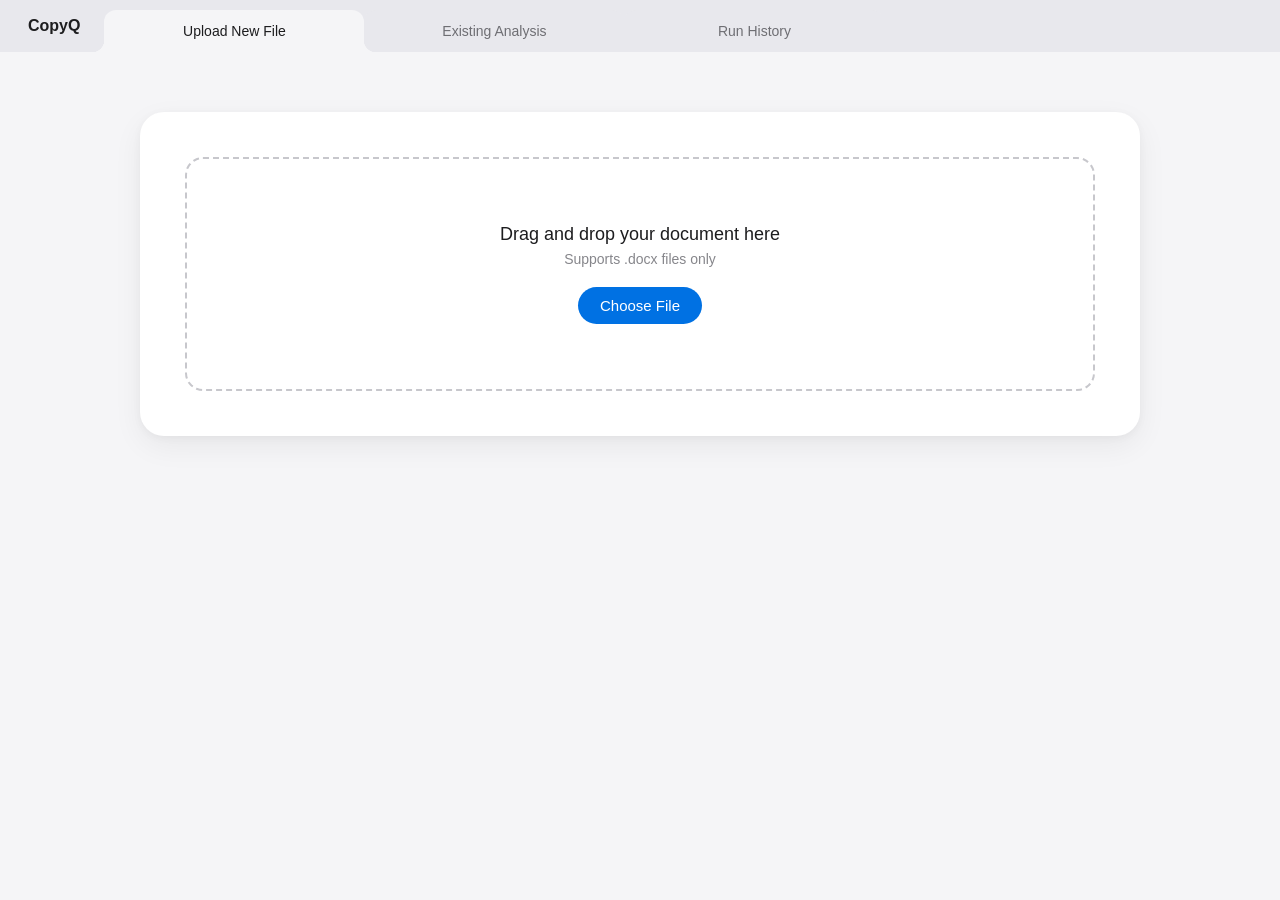
<file: ui/index.html>
<!DOCTYPE html>
<html lang="en">

<head>
    <meta charset="UTF-8">
    <meta name="viewport" content="width=device-width, initial-scale=1.0">

    <title>CopyQ</title>

    <link rel="stylesheet" href="style.css">

</head>


<body>

    <!-- ========================= -->
    <!-- HEADER -->
    <!-- ========================= -->

    <div class="header">

        <span class="header-title">
            CopyQ
        </span>

        <span
            class="dashboard-filename"
            id="dashboardFilename"
            hidden>
        </span>

        <button
            type="button"
            class="timeline-button header-timeline-button"
            id="viewTimeline"
            hidden>
            View Summary
        </button>

        <button
            type="button"
            class="timeline-button"
            id="exportFullAnalysis"
            hidden>
            Export Full Analysis
        </button>

        <div class="analysis-tabs">

            <button
                type="button"
                class="analysis-tab active"
                id="new-analysis-tab">

                Upload New File

            </button>

            <button
                type="button"
                class="analysis-tab"
                id="existing-analysis-tab">

                Existing Analysis

            </button>

            <button
                type="button"
                class="analysis-tab"
                id="temp-workspace-tab">
                Run History
            </button>

        </div>

    </div>


    <!-- ========================= -->
    <!-- MAIN CONTENT -->
    <!-- ========================= -->

    <div class="main-container">


        <!-- ========================= -->
        <!-- UPLOAD VIEW -->
        <!-- ========================= -->

        <section id="new-analysis-panel">

            <div class="upload-card">

                <!-- Initial upload box -->

                <div class="upload-box" id="uploadBox">

                    <div class="upload-text">
                        Drag and drop your document here
                    </div>

                    <div class="upload-subtext">
                        Supports .docx files only
                    </div>

                    <button
                        type="button"
                        id="chooseFile"
                        class="upload-btn">

                        Choose File

                    </button>

                </div>


                <!-- Actual file input -->

                <input
                    type="file"
                    id="fileInput"
                    accept=".docx">


                <!-- ========================= -->
                <!-- FILE SELECTED VIEW -->
                <!-- ========================= -->

                <div id="selectedFileView" hidden>

                    <h1 class="selected-title">
                        Uploaded file
                    </h1>

                    <div class="file-summary">

                        <div class="document-icon">
                            📄
                        </div>

                        <div class="file-details">

                            <div
                                class="file-name"
                                id="fileName">
                            </div>

                            <div
                                class="file-size"
                                id="fileSize">
                            </div>

                        </div>

                    </div>


                    <div class="file-footer">

                        <p
                            class="file-status"
                            id="fileStatus">

                            ✓ File selected successfully

                        </p>


                        <div class="file-actions">

                            <button
                                type="button"
                                class="upload-btn secondary-btn"
                                id="replaceFile">

                                Replace File

                            </button>


                            <button
                                type="button"
                                class="upload-btn"
                                id="startAnalysis">

                                Start Analysis

                            </button>

                        </div>

                    </div>

                </div>


                <p
                    id="uploadMessage"
                    class="upload-message"
                    hidden>
                </p>

            </div>

        </section>


        <!-- ========================= -->
        <!-- ANALYSIS VIEW -->
        <!-- ========================= -->

        <section
            id="analysisDashboard"
            class="analysis-dashboard"
            hidden>


            <button
                type="button"
                class="dashboard-back"
                id="backToUpload">

                ← Back to upload

            </button>


            <p id="analysisActionStatus" role="status" aria-live="polite"></p>

            <div class="dashboard-frame">

                <div class="dashboard-columns">


                    <!-- ========================= -->
                    <!-- DOCUMENT CONTENT -->
                    <!-- ========================= -->

                    <section
                        class="dashboard-pane document-pane">

                        <!-- Actual document content will appear here -->

                        <article
                            class="document-content"
                            id="documentContent">

                            <p>
                                Your document content will appear here.
                            </p>

                        </article>

                    </section>


                    <!-- ========================= -->
                    <!-- WRITING STYLE -->
                    <!-- ========================= -->

                    <section
                        class="dashboard-pane">

                        <div class="paragraph-tabs" role="tablist" aria-label="Paragraph details">
                            <button type="button" id="metadataTab" role="tab" aria-selected="true" aria-controls="paragraphMetadata">Metadata</button>
                            <button type="button" id="writingTab" role="tab" aria-selected="false" aria-controls="writingStyle" tabindex="-1">Text Statistics</button>
                        </div>
                        <p class="paragraph-selection" id="paragraphSelection" aria-live="polite">Select a highlighted paragraph to view its details.</p>
                        <div id="paragraphMetadata" role="tabpanel" aria-labelledby="metadataTab" tabindex="0">
                            <p class="paragraph-hint">Paragraph metadata will appear here.</p>
                        </div>
                        <div id="writingStyle" class="analysis-result" role="tabpanel" aria-labelledby="writingTab" tabindex="0" hidden>
                            Select a highlighted paragraph to view its text statistics.
                        </div>

                    </section>


                </div>

            </div>

        </section>


        <!-- ========================= -->
        <!-- EXISTING ANALYSIS -->
        <!-- ========================= -->

        <section
            id="existing-analysis-panel"
            class="tab-panel"
            hidden>

            <div class="upload-card">

                <p class="subtitle">
                    Saved analyses are stored locally and can be reopened after restarting the app.
                </p>

                <div id="analysisHistory" class="analysis-history" aria-live="polite"></div>
                <p id="analysisHistoryStatus" class="upload-message" role="status" hidden></p>

            </div>

        </section>

        <section
            id="temp-workspace-panel"
            class="tab-panel"
            hidden>

            <div class="upload-card">

                <p class="subtitle">
                    Review recent analysis runs. Deleting a run frees up its temporary files without affecting your saved analysis history.
                </p>

                <div id="tempWorkspaceList" class="analysis-history" aria-live="polite"></div>
                <p id="tempWorkspaceStatus" class="upload-message" role="status" hidden></p>

            </div>

        </section>


    </div>


    <!-- ========================= -->
    <!-- JAVASCRIPT -->
    <!-- ========================= -->

    <dialog class="timeline-dialog" id="timelineDialog" aria-labelledby="timelineTitle" aria-describedby="timelineDescription">
        <div class="timeline-modal-header">
            <div>
                <h2 id="timelineTitle">Document Analysis</h2>
                <p class="timeline-filename" id="timelineFilename"></p>
                <p class="timeline-sha256" id="timelineSha256"></p>
            </div>
            <button type="button" class="timeline-close" id="closeTimeline" aria-label="Close document summary" autofocus>&times;</button>
        </div>

        <div class="timeline-modal-body">
            <p class="timeline-description" id="timelineDescription">Available document dates and RSID-associated text groups. Paragraph playback follows document order, not the actual writing chronology. RSIDs do not prove authorship or misconduct.</p>

            <section aria-labelledby="documentSummaryTitle">
                <h2 id="documentSummaryTitle">Document summary</h2>
                <div id="documentSummary" aria-live="polite"></div>
                <p class="paragraph-hint" id="documentChecks"></p>
                <h3>Descriptive document observations</h3>
                <div id="documentIndicators" aria-live="polite"></div>
                <h3>Largest RSID-associated text groups</h3>
                <div id="sessionRankings"></div>
                <p class="paragraph-hint">Groups use text-run RSIDs. Root indicates a match with the recorded root identifier. These labels do not identify authors, prove pasted content, or establish chronology.</p>
            </section>

            <section aria-labelledby="documentTimelineTitle">
                <div class="timeline-section-heading">
                    <h3 id="documentTimelineTitle">Document Timeline</h3>
                </div>
                <div class="paragraph-tabs timeline-view-tabs" role="tablist" aria-label="Document history view">
                    <button type="button" id="eventsTab" role="tab" aria-selected="true" aria-controls="timelineEvents">Recorded dates</button>
                    <button type="button" id="sessionsTab" role="tab" aria-selected="false" aria-controls="editingSessions" tabindex="-1">RSID / player</button>
                </div>
                <div id="timelineEvents" role="tabpanel" aria-labelledby="eventsTab" tabindex="0">
                    <p class="paragraph-hint">Analyse a document to view available dates.</p>
                </div>
                <div id="editingSessions" role="tabpanel" aria-labelledby="sessionsTab" tabindex="0" hidden>
                    <p class="paragraph-hint">Analyse a document to view available RSID groups.</p>
                </div>
            </section>

        </div>
    </dialog>

    <script src="script.js"></script>

</body>

</html>
</file>
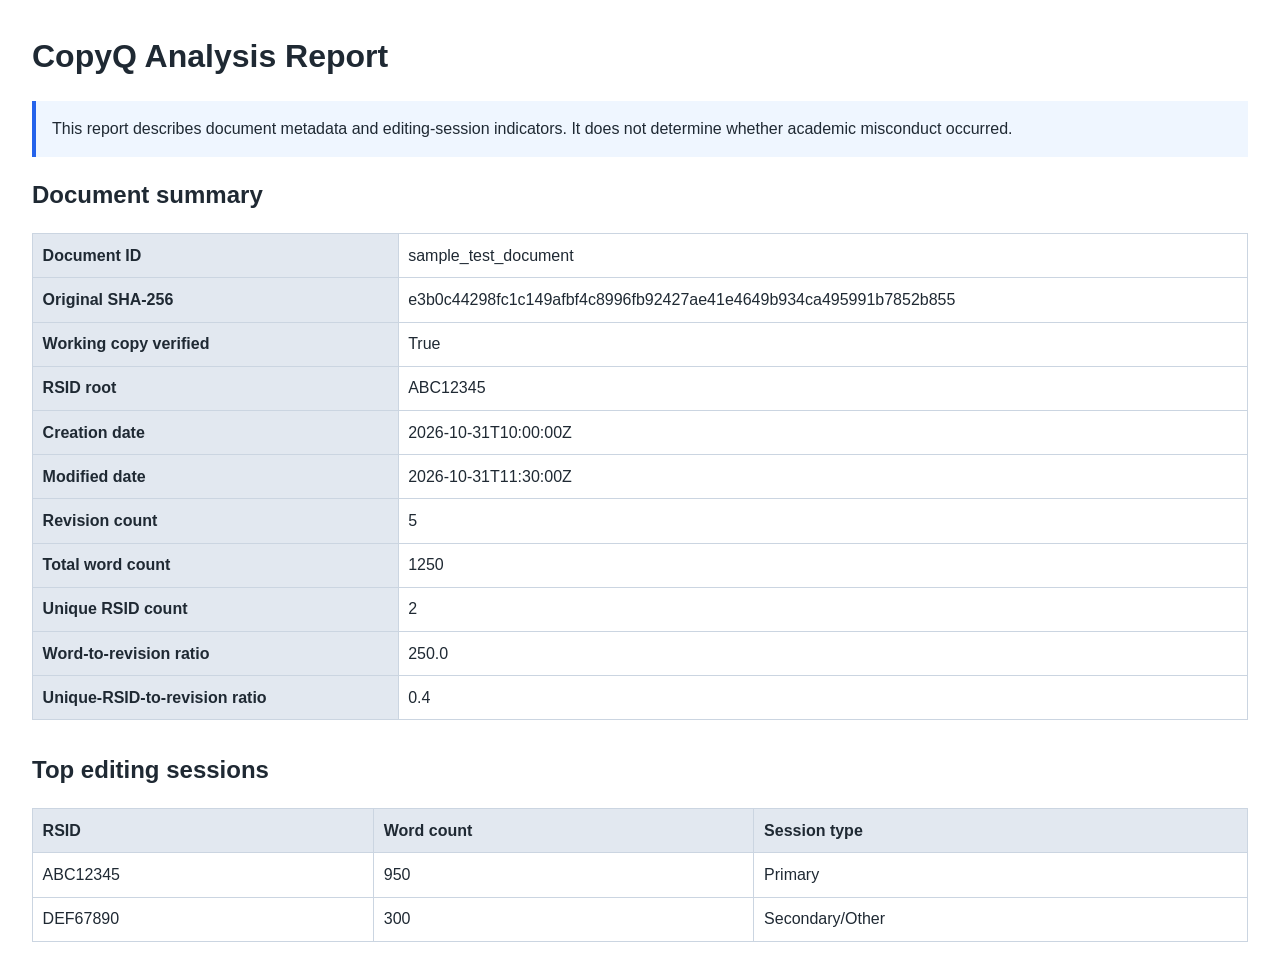
<file: storage/temp_workspace/standalone_test_report.html>
<!DOCTYPE html>
<html lang="en">
<head>
  <meta charset="utf-8">
  <title>CopyQ Analysis Report</title>
  <style>
    body {
      font-family: Arial, sans-serif;
      line-height: 1.5;
      margin: 2rem;
      color: #1f2933;
    }
    table {
      border-collapse: collapse;
      width: 100%;
      margin-bottom: 2rem;
    }
    th, td {
      border: 1px solid #cbd5e1;
      padding: 0.6rem;
      text-align: left;
    }
    th {
      background: #e2e8f0;
    }
    .notice {
      background: #eff6ff;
      border-left: 4px solid #2563eb;
      padding: 1rem;
    }
  </style>
</head>
<body>
  <h1>CopyQ Analysis Report</h1>

  <p class="notice">
    This report describes document metadata and editing-session indicators.
    It does not determine whether academic misconduct occurred.
  </p>

  <h2>Document summary</h2>
  <table>
    <tr><th>Document ID</th><td>sample_test_document</td></tr>
<tr><th>Original SHA-256</th><td>e3b0c44298fc1c149afbf4c8996fb92427ae41e4649b934ca495991b7852b855</td></tr>
<tr><th>Working copy verified</th><td>True</td></tr>
<tr><th>RSID root</th><td>ABC12345</td></tr>
<tr><th>Creation date</th><td>2026-10-31T10:00:00Z</td></tr>
<tr><th>Modified date</th><td>2026-10-31T11:30:00Z</td></tr>
<tr><th>Revision count</th><td>5</td></tr>
<tr><th>Total word count</th><td>1250</td></tr>
<tr><th>Unique RSID count</th><td>2</td></tr>
<tr><th>Word-to-revision ratio</th><td>250.0</td></tr>
<tr><th>Unique-RSID-to-revision ratio</th><td>0.4</td></tr>
  </table>

  <h2>Top editing sessions</h2>
  <table>
    <thead>
      <tr>
        <th>RSID</th>
        <th>Word count</th>
        <th>Session type</th>
      </tr>
    </thead>
    <tbody>
      <tr><td>ABC12345</td><td>950</td><td>Primary</td></tr>
<tr><td>DEF67890</td><td>300</td><td>Secondary/Other</td></tr>
    </tbody>
  </table>
</body>
</html>
</file>
<file: ui/style.css>
:root {
    --content-background: #f5f5f7;
    --header-background: #e8e8ed;
}

/* Document analysis popup */
body:has(.timeline-dialog[open]) {
    overflow: hidden;
}

.timeline-dialog {
    width: min(680px, calc(100% - 32px));
    position: fixed;
    inset: 0;
    margin: auto;
    height: min(820px, calc(100dvh - 48px));
    max-height: calc(100dvh - 48px);
    box-sizing: border-box;
    padding: 0;
    border: 1px solid #e5e5ea;
    border-radius: 24px;
    background: #fff;
    color: #1d1d1f;
    box-shadow: 0 24px 80px rgba(0, 0, 0, 0.2);
    overflow: hidden;
}

.timeline-dialog[open] {
    display: flex;
    flex-direction: column;
}

.timeline-dialog::backdrop {
    background: rgba(29, 29, 31, 0.36);
}

.timeline-modal-header {
    display: flex;
    flex-shrink: 0;
    align-items: flex-start;
    justify-content: space-between;
    gap: 20px;
    padding: 28px 32px 22px;
    border-bottom: 1px solid #e5e5ea;
    background: var(--content-background);
}

.timeline-modal-header h2 {
    margin: 0;
    font-size: 24px;
    font-weight: 600;
    letter-spacing: -0.5px;
}

.timeline-filename {
    margin: 8px 0 0;
    color: #6e6e73;
    font-size: 14px;
    overflow-wrap: anywhere;
}

.timeline-modal-header > div { min-width: 0; }

.timeline-sha256 {
    margin: 6px 0 0;
    font-size: 11px;
    color: #6e6e73;
    overflow-wrap: anywhere;
}

#documentSummary .paragraph-facts {
    display: grid;
    grid-template-columns: minmax(0, 1fr);
    column-gap: 24px;
}

.timeline-close {
    display: grid;
    place-items: center;
    flex-shrink: 0;
    width: 32px;
    height: 32px;
    padding: 0;
    border: 0;
    background: transparent;
    color: #6e6e73;
    font: inherit;
    font-size: 24px;
    cursor: pointer;
}

.timeline-close:hover { color: #1d1d1f; }

.timeline-close:focus-visible,
.timeline-button:focus-visible {
    outline: 3px solid #99c9ff;
    outline-offset: 3px;
}

.timeline-modal-body {
    flex: 1;
    min-height: 0;
    padding: 24px 32px 32px;
    overflow-y: auto;
    scrollbar-gutter: stable;
    overscroll-behavior: contain;
    scrollbar-width: thin;
}

.timeline-description {
    margin: 0 0 24px;
    color: #6e6e73;
    font-size: 14px;
    line-height: 1.6;
}

.document-metadata {
    display: grid;
    grid-template-columns: repeat(2, minmax(0, 1fr));
    gap: 28px 32px;
    margin: 0;
    padding: 24px;
    border-radius: 16px;
    background: var(--content-background);
}

.document-metadata dt { color: #6e6e73; font-size: 14px; }
.document-metadata dd { margin: 8px 0 0; font-size: 17px; font-weight: 600; }
.timeline-section-title { margin: 30px 0 24px; font-size: 19px; font-weight: 600; }

.document-timeline {
    margin: 20px 0 8px 8px;
    padding: 0 0 0 24px;
    border-left: 2px solid #1d1d1f;
    list-style: none;
}

.document-timeline li {
    position: relative;
    padding: 0 0 clamp(24px, 5dvh, 40px);
}

.document-timeline li::before {
    content: "";
    position: absolute;
    left: -30px;
    top: 7px;
    width: 10px;
    height: 10px;
    border-radius: 50%;
    background: #1d1d1f;
}

.document-timeline time { font-size: 16px; font-weight: 600; overflow-wrap: anywhere; }
.document-timeline p { margin: 12px 0 0; font-size: 14px; line-height: 1.5; }
.document-timeline .timeline-author { margin-top: 6px; color: #6e6e73; overflow-wrap: anywhere; }
.document-timeline li:last-child { padding-bottom: 20px; }

@media (max-height: 600px) {
    .timeline-dialog {
        height: calc(100dvh - 24px);
        max-height: calc(100dvh - 24px);
    }
    .timeline-modal-header { padding: 16px 24px; }
    .timeline-modal-body { padding: 16px 24px 24px; }
}

@media (max-width: 480px) {
    .timeline-modal-header { padding: 22px 20px 18px; }
    .timeline-modal-body { padding: 20px; }
    .document-metadata { padding: 18px; gap: 24px 16px; }
    .timeline-modal-header h2 { font-size: 22px; }
}

body {
    margin: 0;
    font-family: -apple-system, BlinkMacSystemFont, "Segoe UI",
        Roboto, Helvetica, Arial, sans-serif;

    background-color: var(--content-background);
    color: #1d1d1f;
}

/* Header */
.header {
    min-height: 52px;
    background-color: var(--header-background);
    display: flex;
    align-items: center;
    gap: 24px;
    padding: 0 28px;
    font-size: 16px;
    font-weight: 600;
}

.header-title {
    flex-shrink: 0;
}

/* Main page area */
.main-container {
    width: 90%;
    max-width: 1000px;

    margin: 60px auto;

    text-align: center;
}

.page-title {
    font-size: 34px;
    font-weight: 600;

    margin-bottom: 10px;
}

.subtitle {
    font-size: 17px;
    color: #6e6e73;

    margin-bottom: 35px;
}

/* Upload card */
.upload-card {
    background-color: white;

    padding: 45px;

    border-radius: 24px;

    box-shadow:
        0 2px 8px rgba(0, 0, 0, 0.04),
        0 10px 30px rgba(0, 0, 0, 0.06);
}

/* Drag and drop area */
.upload-box {
    height: 230px;

    border: 2px dashed #c7c7cc;

    border-radius: 18px;

    display: flex;
    flex-direction: column;
    justify-content: center;
    align-items: center;

    transition: 0.2s ease;
}

/* Hover effect */
.upload-box:hover {
    border-color: #0071e3;
    background-color: #fafafa;
}

.upload-icon {
    font-size: 42px;
    margin-bottom: 18px;
}

.upload-text {
    font-size: 18px;
    font-weight: 500;

    margin-bottom: 6px;
}

.upload-subtext {
    font-size: 14px;

    color: #86868b;

    margin-bottom: 20px;
}

/* Apple-style blue button */
.upload-btn {
    display: inline-block;

    background-color: #0071e3;
    color: white;

    padding: 10px 22px;

    border-radius: 980px;

    font-size: 15px;
    font-weight: 500;

    cursor: pointer;

    transition: 0.2s ease;
}

.upload-btn:hover {
    background-color: #0077ed;
}

#fileInput {
    display: none;
}

/* Browser-style analysis tabs */
.analysis-tabs {
    display: flex;
    align-items: flex-end;
    gap: 0;
    padding: 10px 0 0;
    align-self: stretch;
    flex: 0 1 780px;
    width: 100%;
    border: 0;
}

.analysis-tab {
    position: relative;
    flex: 1 1 0;
    min-width: 0;
    padding: 11px 18px;
    margin-bottom: 0;
    border: 0;
    border-radius: 12px 12px 0 0;
    background: var(--header-background);
    color: #6e6e73;
    font: inherit;
    font-size: 14px;
    font-weight: 400;
    line-height: 20px;
    text-align: center;
    cursor: pointer;
    transition: background-color 0.2s ease;
}

.analysis-tab:hover {
    background-color: #efeff2;
}

.analysis-tab.active {
    z-index: 1;
    background: var(--content-background);
    color: #1d1d1f;
    font-weight: 500;
}

.analysis-tab.active::before,
.analysis-tab.active::after {
    content: "";
    position: absolute;
    bottom: 0;
    width: 12px;
    height: 12px;
    pointer-events: none;
}

.analysis-tab.active::before {
    left: -12px;
    background: radial-gradient(circle at top left,
            transparent 12px, var(--content-background) 12.5px);
}

.analysis-tab.active::after {
    right: -12px;
    background: radial-gradient(circle at top right,
            transparent 12px, var(--content-background) 12.5px);
}

.analysis-tab[aria-selected="true"] {
    z-index: 1;
    background: var(--content-background);
    color: #1d1d1f;
    font-weight: 500;
}

/* Curved shoulders connect the selected tab to the page below. */
.analysis-tab[aria-selected="true"]::before,
.analysis-tab[aria-selected="true"]::after {
    content: "";
    position: absolute;
    bottom: 0;
    width: 12px;
    height: 12px;
    pointer-events: none;
}

.analysis-tab[aria-selected="true"]::before {
    left: -12px;
    background: radial-gradient(circle at top left,
            transparent 12px, var(--content-background) 12.5px);
}

.analysis-tab[aria-selected="true"]::after {
    right: -12px;
    background: radial-gradient(circle at top right,
            transparent 12px, var(--content-background) 12.5px);
}

.analysis-tab:focus-visible {
    outline: 2px solid var(--content-background);
    outline-offset: -6px;
}

.tab-panel {
    background-color: var(--content-background);
    border-radius: 24px;
}

.tab-panel[hidden] {
    display: none;
}

@media (max-width: 640px) {
    .header {
        flex-wrap: wrap;
        gap: 8px;
        padding: 16px 16px 0;
    }

    .header .analysis-tabs {
        flex-basis: 100%;
        padding: 0;
    }

    .analysis-tabs {
        padding: 0 6px;
        gap: 12px;
    }

    .analysis-tab {
        padding: 10px 12px;
        font-size: 13px;
    }
}

[hidden] {
    display: none !important;
}

.upload-btn {
    border: 0;
    font-family: inherit;
}

.upload-btn:focus-visible {
    outline: 3px solid #99c9ff;
    outline-offset: 3px;
}

.upload-box.is-dragging {
    border-color: #0071e3;
    background: #f0f7ff;
}

.selected-title {
    margin: 0 0 28px;
    font-size: 24px;
    font-weight: 600;
}

.file-summary {
    display: flex;
    align-items: center;
    gap: 20px;
    padding: 24px;
    background: #f5f8fc;
    border: 1px solid #dce5f0;
    border-radius: 16px;
    text-align: left;
}

.document-icon {
    width: 44px;
    height: 54px;
    flex-shrink: 0;
    color: #0071e3;
}

.file-details {
    min-width: 0;
}

.file-name {
    font-size: 17px;
    font-weight: 500;
    overflow-wrap: anywhere;
}

.file-size {
    margin-top: 6px;
    color: #86868b;
    font-size: 13px;
}

.file-footer {
    display: flex;
    align-items: center;
    justify-content: space-between;
    gap: 20px;
    margin-top: 22px;
}

.file-status {
    margin: 0;
    color: #278448;
    font-size: 14px;
    text-align: left;
}

.file-status.is-error {
    color: #b42318;
}

.file-actions {
    display: flex;
    gap: 10px;
    flex-shrink: 0;
}

.secondary-btn {
    background: #ededf0;
    color: #1d1d1f;
}

.secondary-btn:hover {
    background: #e2e2e7;
}

.upload-message {
    margin: 18px 0 0;
    font-size: 14px;
    color: #6e6e73;
    text-align: left;
}

.upload-message.is-error {
    color: #b42318;
}

.analysis-history {
    display: grid;
    gap: 12px;
    text-align: left;
}

.analysis-history-item {
    display: flex;
    align-items: center;
    justify-content: space-between;
    gap: 16px;
    padding: 16px 20px;
    border: 1px solid #e5e5ea;
    border-radius: 14px;
    background: #fff;
}

.analysis-history-name {
    min-width: 0;
    overflow-wrap: anywhere;
    font-weight: 500;
}

.analysis-history-open {
    flex-shrink: 0;
}

.analysis-history-actions {
    display: flex;
    align-items: center;
    gap: 12px;
    flex-shrink: 0;
}

.analysis-history-delete {
    display: grid;
    place-items: center;
    width: 40px;
    height: 40px;
    border: 0;
    border-radius: 10px;
    background: transparent;
    color: #b42318;
    cursor: pointer;
}

.analysis-history-delete:hover { background: #fff0ee; }
.analysis-history-delete:focus-visible { outline: 3px solid #99c9ff; }
.analysis-history-actions button:disabled { opacity: 0.5; cursor: wait; }

body:has(#existing-analysis-panel:not([hidden])) {
    height: 100dvh;
    display: flex;
    flex-direction: column;
    overflow: hidden;
}

body:has(#existing-analysis-panel:not([hidden])) > .header { flex-shrink: 0; }

.main-container:has(> #existing-analysis-panel:not([hidden])) {
    flex: 1;
    min-height: 0;
    display: flex;
    flex-direction: column;
    margin: clamp(16px, 6vh, 60px) auto;
}

#existing-analysis-panel {
    flex: 1;
    min-height: 0;
    display: flex;
    flex-direction: column;
}

#existing-analysis-panel > .upload-card {
    min-height: 0;
    overflow-y: auto;
    overscroll-behavior: contain;
    scrollbar-gutter: stable;
}

@media (max-width: 640px) {
    .analysis-history-item {
        align-items: flex-start;
        flex-direction: column;
    }
}

.analysis-dashboard {
    flex: 1;
    min-height: 0;
    display: flex;
    flex-direction: column;
    padding: 14px clamp(16px, 4vw, 52px);
    background-color: var(--content-background);
    text-align: left;
}

.dashboard-frame {
    width: 100%;
    max-width: 1600px;
    flex: 1;
    min-height: 0;
    margin: 0 auto;
    display: flex;
    flex-direction: column;
    overflow: hidden;
    background: white;
    border: 0;
    border-radius: 24px;
    box-shadow: 0 2px 8px rgba(0, 0, 0, 0.04), 0 10px 30px rgba(0, 0, 0, 0.06);
}

.dashboard-columns {
    display: grid;
    grid-template-columns: 3fr 2fr;
    flex: 1;
    min-height: 0;
}

.dashboard-pane {
    min-height: 0;
    min-width: 0;
    overflow: auto;
    padding: 20px 28px;
}

.document-pane {
    border-right: 1px solid #e5e5ea;
}

.pane-heading {
    display: flex;
    align-items: center;
    justify-content: space-between;
    gap: 16px;
    margin-bottom: 18px;
    font-size: 17px;
}

.dashboard-filename {
    overflow-wrap: anywhere;
}

.header .dashboard-filename {
    min-width: 0;
    color: #6e6e73;
    font-size: 14px;
    font-weight: 400;
}

.document-toolbar {
    justify-content: flex-end;
}

.timeline-button {
    flex-shrink: 0;
    padding: 9px 18px;
    border: 0;
    border-radius: 980px;
    background: #0071e3;
    color: white;
    font: inherit;
    cursor: pointer;
    transition: background-color 0.2s ease;
}

.timeline-button:hover {
    background: #0077ed;
}

.header-timeline-button {
    margin-left: auto;
}

.document-content {
    line-height: 1.05;
}

.document-content .rsid-run[data-rsid-number]::before {
    content: attr(data-rsid-number);
    display: inline-block;
    margin: 0 3px 0 1px;
    padding: 0 4px;
    border: 1px solid #555;
    border-radius: 4px;
    background: #fff;
    color: #1d1d1f;
    font-size: 0.7em;
    font-weight: 700;
    line-height: 1.3;
    vertical-align: super;
}

.document-content h2,
.document-content h3 {
    width: fit-content;
    margin: 22px 0 14px;
}

.document-content h2 {
    font-size: 30px;
}

.document-content h3 {
    font-size: 23px;
}

.document-content p,
.analysis-result {
    width: fit-content;
    max-width: 100%;
    margin: 0 0 22px;
    font-size: 17px;
}

.highlight-orange {
    background: #ffb267;
}

.highlight-blue {
    background: #89b7ed;
}

.highlight-pink {
    background: #d899d6;
}

.highlight-red {
    background: #f08d91;
}

.highlight-yellow {
    background: #ffd363;
}

.highlight-teal {
    background: #80cbbd;
}

.analysis-result {
    margin-top: 0;
}

.dashboard-back {
    flex-shrink: 0;
    width: 100%;
    max-width: 1600px;
    margin: 0 auto 8px;
    padding: 0;
    border: 0;
    background: transparent;
    color: #0066cc;
    font: inherit;
    text-align: left;
    cursor: pointer;
}

.main-container.dashboard-mode {
    flex: 1;
    min-height: 0;
    display: flex;
    flex-direction: column;
    overflow: hidden;
    width: 100%;
    max-width: none;
    margin: 0;
    text-align: left;
}

body:has(.main-container.dashboard-mode) {
    height: 100dvh;
    display: flex;
    flex-direction: column;
    overflow: hidden;
}

body:has(.main-container.dashboard-mode) > .header {
    flex-shrink: 0;
}

#analysisActionStatus:empty {
    display: none;
}

#analysisActionStatus {
    flex-shrink: 0;
}

@media (max-width: 640px) {
    .upload-card {
        padding: 24px;
    }

    .file-footer {
        align-items: flex-start;
        flex-direction: column;
    }

    .file-actions {
        flex-wrap: wrap;
    }

    .file-summary {
        padding: 18px;
        gap: 14px;
    }

    .analysis-dashboard {
        padding: 18px 10px;
    }

    .dashboard-frame {
        height: auto;
        min-height: 0;
    }

    .dashboard-columns {
        grid-template-columns: 1fr;
        grid-template-rows: minmax(0, 1fr) minmax(0, 1fr);
    }

    .dashboard-pane {
        padding: 18px;
    }

    .document-pane {
        border-right: 0;
        border-bottom: 1px solid #222;
    }

    .pane-heading {
        align-items: flex-start;
        flex-direction: column;
    }
}

/* ========================= */
/* DOCUMENT CONTENT */
/* ========================= */

.document-content {
    line-height: 1.6;
    font-size: 16px;
    color: #1d1d1f;
}

.document-content h1 {
    font-size: 30px;
    margin-bottom: 20px;
}

.document-content h2 {
    font-size: 24px;
    margin-top: 28px;
}

.document-content h3 {
    font-size: 20px;
    margin-top: 24px;
}

.document-content p {
    margin-bottom: 18px;
}


/* ========================= */
/* ANALYSIS RESULT */
/* ========================= */

.analysis-result {
    font-size: 16px;
    line-height: 1.6;
    color: #1d1d1f;
}


/* ========================= */
/* EMPTY ANALYSIS MESSAGE */
/* ========================= */

.document-content:empty::before {
    content: "No document content available.";
    color: #86868b;
}


/* ========================= */
/* LOADING */
/* ========================= */

.loading {
    color: #6e6e73;
    font-style: italic;
}

.document-content .interactive-paragraph {
    width: auto;
    padding: 10px 14px;
    border-radius: 8px;
    cursor: pointer;
    outline: 2px solid transparent;
    outline-offset: 2px;
    transition: outline-color 0.15s ease;
}

.interactive-paragraph:hover { outline-color: #86868b; }
.interactive-paragraph.is-selected,
.interactive-paragraph:focus-visible { outline-color: #0071e3; }

.paragraph-tabs {
    display: flex;
    gap: 4px;
    padding: 4px;
    margin-bottom: 24px;
    border-radius: 12px;
    background: var(--content-background);
}

.paragraph-tabs button {
    flex: 1;
    padding: 10px 8px;
    border: 0;
    border-radius: 9px;
    background: transparent;
    color: #6e6e73;
    font: inherit;
    font-size: 14px;
    cursor: pointer;
}

.paragraph-tabs button[aria-selected="true"] {
    background: white;
    color: #0066cc;
    box-shadow: 0 1px 5px rgba(0, 0, 0, 0.08);
}

.paragraph-tabs button:focus-visible { outline: 2px solid #0071e3; }
.paragraph-selection { font-size: 18px; font-weight: 600; margin: 0 0 20px; }
.paragraph-facts { margin: 0; }
.paragraph-facts div { padding: 14px 0; border-bottom: 1px solid #e5e5ea; }
.paragraph-facts dt { color: #6e6e73; font-size: 13px; }
.paragraph-facts dd { margin: 6px 0 0; font-size: 15px; font-weight: 500; overflow-wrap: anywhere; }
.paragraph-hint { color: #6e6e73; font-size: 14px; line-height: 1.6; margin-top: 20px; }

.paragraph-detail-heading {
    margin: 28px 0 6px;
    font-size: 17px;
    font-weight: 600;
}

.edit-run-table {
    width: 100%;
    margin-top: 20px;
    border-collapse: collapse;
    font-size: 13px;
    text-align: left;
}

.edit-run-table caption {
    margin-bottom: 12px;
    text-align: left;
    font-size: 15px;
    font-weight: 600;
}

.edit-run-table th,
.edit-run-table td {
    padding: 12px;
    border-bottom: 1px solid #e5e5ea;
    overflow-wrap: anywhere;
}

.edit-run-table th {
    background: var(--content-background);
    font-weight: 500;
}

.edit-run-table td { color: #6e6e73; line-height: 1.6; }

.revision-subheading { margin: 24px 0 0; font-size: 15px; font-weight: 600; }
.timeline-section-heading { display: flex; align-items: center; justify-content: space-between; gap: 12px; margin: 28px 0 18px; }
.timeline-section-heading h3 { margin: 0; font-size: 19px; font-weight: 600; }
.timeline-view-tabs { background: transparent; padding: 0; gap: 8px; }
.timeline-view-tabs button { border-radius: 980px; }
.timeline-view-tabs button[aria-selected="true"] { background: var(--content-background); color: #1d1d1f; box-shadow: none; }
.history-card { margin-bottom: 10px; border: 1px solid #e5e5ea; border-radius: 12px; }
.history-card[open] { border-color: #c7c7cc; }
.history-card summary { display: flex; align-items: flex-start; gap: 14px; padding: 20px 18px; cursor: pointer; list-style: none; }
.history-card summary::-webkit-details-marker { display: none; }
.history-card summary::after { content: ""; width: 7px; height: 7px; margin: 5px 2px 0 auto; border-right: 1.5px solid #6e6e73; border-bottom: 1.5px solid #6e6e73; transform: rotate(45deg); flex-shrink: 0; }
.history-card[open] summary::after { transform: rotate(225deg); margin-top: 9px; }
.history-card summary:focus-visible { outline: 2px solid #0071e3; outline-offset: 2px; border-radius: 12px; }
.history-icon { width: 16px; flex-shrink: 0; color: #6e6e73; }
.history-card strong { display: block; font-size: 16px; font-weight: 600; }
.history-card time, .history-timestamp { display: block; margin-top: 9px; font-size: 14px; color: #6e6e73; }
.history-card > p { margin: 0 18px 0 48px; padding: 18px 0; border-top: 1px solid #ededf0; font-size: 14px; line-height: 1.6; }
.revision-legend {
    display: grid;
    grid-template-columns: repeat(3, minmax(0, 1fr));
    gap: 12px;
    padding: 0;
    margin: 18px 0 24px;
    list-style: none;
    font-size: 13px;
}
.revision-legend li { display: flex; align-items: center; gap: 8px; }
.revision-swatch {
    display: grid;
    place-items: center;
    width: 26px;
    height: 26px;
    border-radius: 6px;
    font-weight: 600;
}

@media (max-width: 480px) {
    .revision-legend { grid-template-columns: repeat(2, minmax(0, 1fr)); }
}

/* Compact, always-visible explanations for nontechnical investigators. */
.fact-explanation { font-size: 12px; font-weight: 400; color: #6e6e73; line-height: 1.55; margin: 6px 0 0; }
.analysis-observation { padding: 10px 12px; border-left: 3px solid #a3a3ad; border-radius: 5px; background: #f5f5f7; font-size: 13px; line-height: 1.55; }
.document-order-player { padding: 14px 18px; border: 1px solid #d9d9df; border-radius: 12px; margin-bottom: 16px; }
.document-order-player h4 { font-size: 16px; margin: 0; }
.document-order-player .paragraph-hint { margin: 8px 0; }
.player-counter { font-size: 13px; color: #666; margin: 12px 0 4px; }
.player-excerpt { white-space: pre-wrap; overflow-wrap: anywhere; max-height: 180px; overflow-y: auto; line-height: 1.6; padding: 10px; border-radius: 8px; background: #f5f5f7; }
.player-controls { display: flex; gap: 10px; justify-content: flex-end; }
.player-controls button { padding: 8px 16px; border: 1px solid #d1d1d6; border-radius: 8px; background: #fff; cursor: pointer; }
.player-controls button:disabled { opacity: .4; cursor: default; }
</file>
